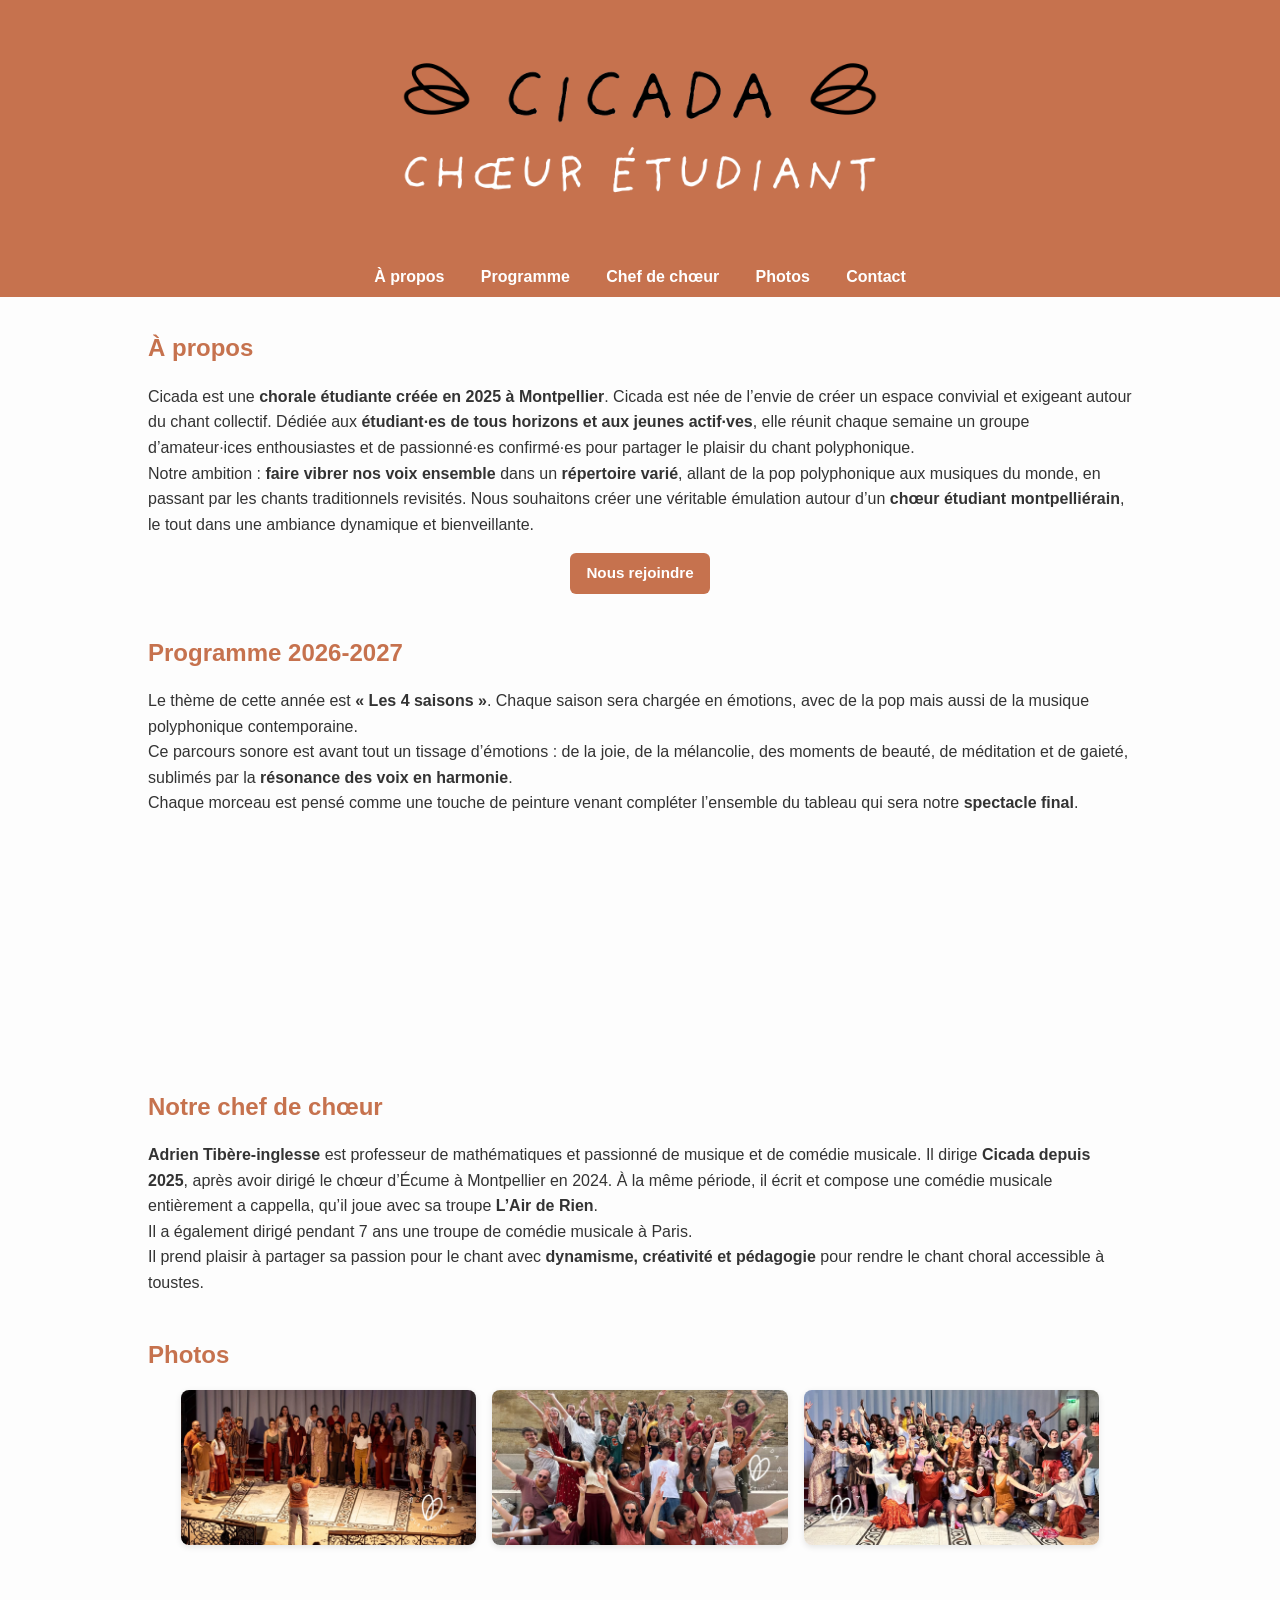
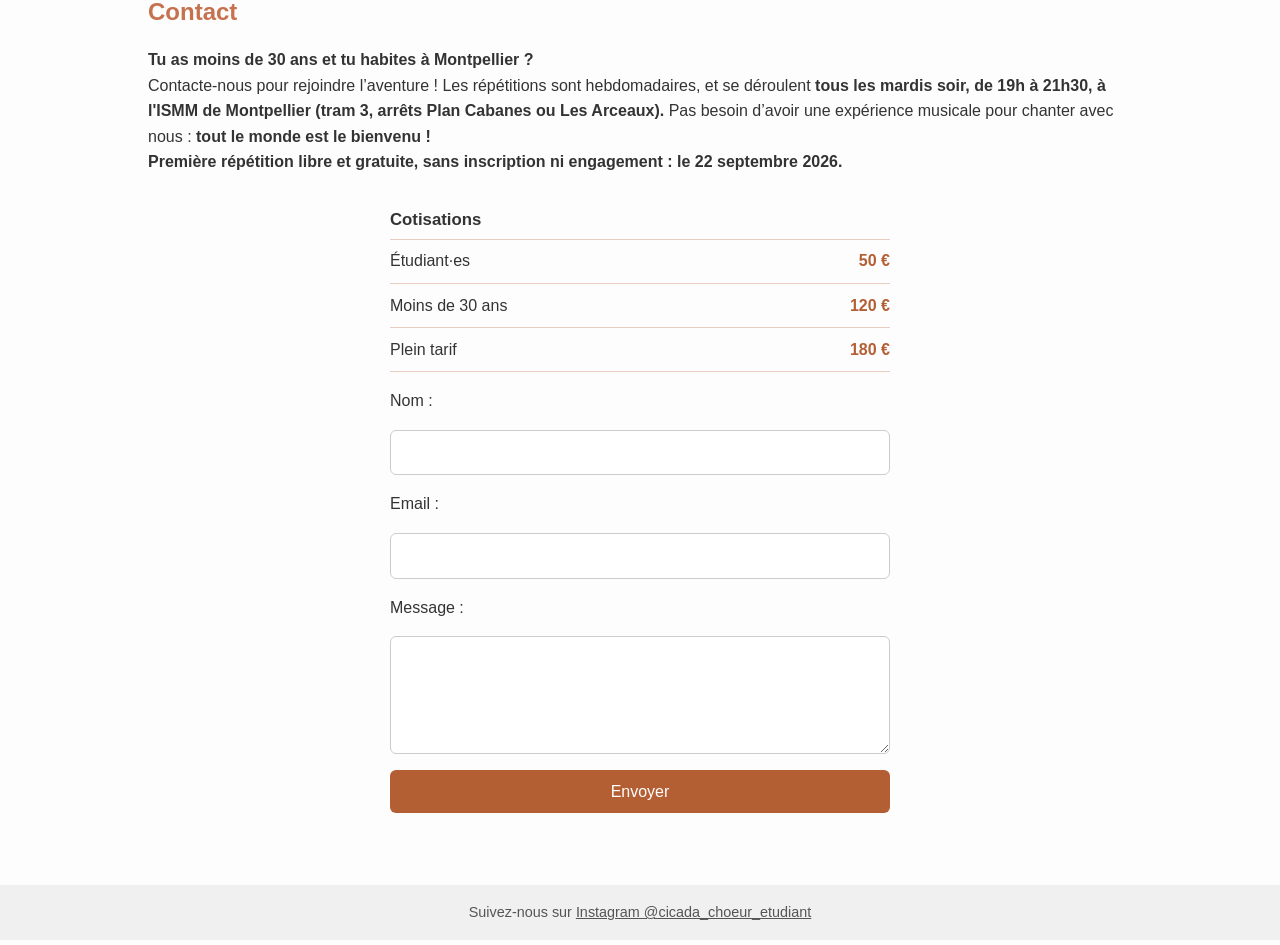
<file: index.html>
<!--Ouvrir powershell dans le repertoire puis executer "python -m http.server"-->
<!doctype html>
<html lang="fr">
  <head>
    <meta charset="UTF-8" />
    <meta name="viewport" content="width=device-width, initial-scale=1.0" />
    <title>Cicada Chœur Etudiant</title>

    <!-- Meta description pour Google -->
    <meta name="robots" content="index, follow">
    <meta name="description" content="Cicada est une chorale étudiante à Montpellier ouverte aux jeunes de moins de 30 ans. Rejoins un chœur dynamique, bienveillant et passionné de chant polyphonique du monde entier.">

    <!-- Balises Open Graph pour les réseaux sociaux -->
    <meta property="og:title" content="Cicada - Chœur étudiant à Montpellier">
    <meta property="og:description" content="Un chœur polyphonique chaleureux et ouvert, pour explorer les musiques du monde et chanter ensemble chaque semaine à Montpellier.">
    <meta property="og:image" content="https://nicolaspois01.github.io/Cicada/icons/logo.png">
    <meta property="og:url" content="https://nicolaspois01.github.io/Cicada/">
    <meta property="og:type" content="website">

    <!-- Twitter Card -->
    <meta name="twitter:card" content="summary_large_image">
    <meta name="twitter:title" content="Cicada - Chœur étudiant à Montpellier">
    <meta name="twitter:description" content="Un chœur étudiant accueillant à Montpellier, pour chanter ensemble et faire vibrer nos voix au rythme du monde.">
    <meta name="twitter:image" content="https://nicolaspois01.github.io/Cicada/icons/logo.png">


    <link rel="icon" href="icons/icon.png" type="image/png">
    <link rel="stylesheet" href="style.css" />
  </head>
  <body>
    <header>
      <img src="icons/logo.png" alt="Logo Chorale" class="logo" />
    </header>

    <nav>
      <a href="#a-propos">À propos</a>
      <a href="#programme">Programme</a>
      <a href="#chef_choeur">Chef de chœur</a>
      <a href="#galerie">Photos</a>
      <a href="#contact">Contact</a>
    </nav>

    <main>
      <section id="a-propos">
        <h2>À propos</h2>
        <p>
          Cicada est une <b>chorale étudiante créée en 2025 à Montpellier</b>. Cicada est née de l’envie de créer un espace convivial
          et exigeant autour du chant collectif. Dédiée aux <b>étudiant·es de tous horizons et aux jeunes actif·ves</b>, elle réunit
          chaque semaine un groupe d’amateur·ices enthousiastes et de passionné·es confirmé·es pour partager le plaisir du chant
          polyphonique.
          <br>
          Notre ambition : <b>faire vibrer nos voix ensemble</b> dans un <b>répertoire varié</b>, allant de la pop
          polyphonique aux musiques du monde, en passant par les chants traditionnels revisités.
          Nous souhaitons créer une véritable émulation autour d’un <b>chœur étudiant montpelliérain</b>,
          le tout dans une ambiance dynamique et bienveillante.
        </p>
        
        <div class="cta-container">
          <a href="https://docs.google.com/forms/d/e/1FAIpQLSfMnLfDsFLwH2g745lU5rpKlZSwdpAjh88kRchQN3AK4qBo7g/viewform" target="_blank" class="cta-btn">Nous rejoindre</a>
        </div>
      </section>

      <section id="programme">
        <h2>Programme 2026-2027</h2>
        <p>
          Le thème de cette année est <b>« Les 4 saisons »</b>. Chaque saison sera chargée en émotions,
          avec de la pop mais aussi de la musique polyphonique contemporaine.
          <br>
          Ce parcours sonore est avant tout un tissage d’émotions : de la joie, de la mélancolie, des moments de beauté,
          de méditation et de gaieté, sublimés par la <b>résonance des voix en harmonie</b>.
          <br>
          Chaque morceau est pensé comme une touche de peinture venant compléter l’ensemble du tableau qui sera notre
          <b>spectacle final</b>.
        </p>

        <iframe
          title="deezer-widget"
          src="https://widget.deezer.com/widget/auto/playlist/15525042341"
          width="100%"
          height="200"
          frameborder="0"
          allowtransparency="true"
          allow="encrypted-media; clipboard-write"
          style="margin-top: 1.5rem"
        ></iframe>
      </section>

      <section id="chef_choeur">
        <h2>Notre chef de chœur</h2>
        <p>
          <b>Adrien Tibère-inglesse</b> est professeur de mathématiques et passionné de musique et de comédie musicale.
          Il dirige <b>Cicada depuis 2025</b>, après avoir dirigé le chœur d’Écume à Montpellier en 2024.
          À la même période, il écrit et compose une comédie musicale entièrement a cappella, qu’il joue avec sa
          troupe <b>L’Air de Rien</b>.
          <br>
          Il a également dirigé pendant 7 ans une troupe de comédie musicale à Paris.
          <br>
          Il prend plaisir à partager sa passion pour le chant avec <b>dynamisme, créativité et pédagogie</b>
          pour rendre le chant choral accessible à toustes.
        </p>
      </section>

      <section id="galerie">
        <h2>Photos</h2>
        <div class="galerie">
          <a href="icons/Picture1.png" target="_blank">
            <img src="icons/Picture1.png" alt="Photo 1" />
          </a>
          <a href="icons/Picture2.png" target="_blank">
            <img src="icons/Picture2.png" alt="Photo 2" />
          </a>
          <a href="icons/Picture3.png" target="_blank">
            <img src="icons/Picture3.png" alt="Photo 3" />
          </a>
        </div>
      </section>

      <section id="contact">
        <h2>Contact</h2>
        <p>
          <b>Tu as moins de 30 ans et tu habites à Montpellier ?</b><br>
          Contacte-nous pour rejoindre l’aventure ! Les répétitions sont hebdomadaires,
          et se déroulent <b>tous les mardis soir, de 19h à 21h30, à l'ISMM de Montpellier
          (tram 3, arrêts Plan Cabanes ou Les Arceaux).</b>
          Pas besoin d’avoir une expérience musicale pour chanter avec nous :
          <b>tout le monde est le bienvenu !</b>
          <br>
          <b>Première répétition libre et gratuite, sans inscription ni engagement : le 22 septembre 2026.</b>
        </p>

        <div class="cotisations">
          <h3>Cotisations</h3>
          <dl>
            <dt>Étudiant·es</dt>
            <dd>50&nbsp;€</dd>
            <dt>Moins de 30 ans</dt>
            <dd>120&nbsp;€</dd>
            <dt>Plein tarif</dt>
            <dd>180&nbsp;€</dd>
          </dl>
        </div>

        <form action="https://formspree.io/f/xovwrbnk" method="POST">
          <label for="name">Nom :</label>
          <input type="text" id="name" name="name" required />

          <label for="email">Email :</label>
          <input type="email" id="email" name="email" required />

          <label for="message">Message :</label>
          <textarea id="message" name="message" rows="5" required></textarea>

          <!-- Champ honeypot -->
          <input type="text" name="_gotcha" style="display: none" />

          <button type="submit">Envoyer</button>
        </form>
        <script>
          document.addEventListener("DOMContentLoaded", () => {
            const form = document.querySelector("form");

            form.addEventListener("submit", (e) => {
              // Laisse le formulaire se soumettre normalement
              setTimeout(() => {
                form.reset(); // Vide le formulaire après envoi
              }, 1000); // Attends un peu pour laisser Formspree traiter l'envoi
            });
          });
        </script>

      </section>
    </main>

    <footer>
      <p>
        Suivez-nous sur
        <a href="https://www.instagram.com/cicada_choeur_etudiant" target="_blank" rel="noopener noreferrer">
          Instagram @cicada_choeur_etudiant
        </a>
      </p>
    </footer>

  </body>
</html>
</file>
<file: style.css>
/* Reset de base */
* {
  margin: 0;
  padding: 0;
  box-sizing: border-box;
}

/* Corps de page */
body {
  font-family: "Segoe UI", sans-serif;
  background-color: #fdfdfd;
  color: #333;
  line-height: 1.6;
}

/* En-tête */
header {
  background-color: #C6724E;
  color: white;
  text-align: center;
  padding-left: 1rem;
  padding-right: 1rem;
}

header .logo {
  max-width: 50%;
  height: auto;
}

header h1 {
  font-size: 2.5rem;
}

header p {
  font-size: 1.2rem;
}

/* Navigation */
nav {
  background-color: #eee;
  text-align: center;
  padding-bottom: 0.5rem;
  position: sticky;
  top: 0;
  z-index: 999;
  background-color: #C6724E
}

nav a {
  color: white;
  text-decoration: none;
  margin: 0 1rem;
  font-weight: bold;
}

nav a:hover {
  color: #000000;
}

/* Contenu principal */
main {
  padding: 2rem 0.5rem;
  max-width: 1000px;
  margin: auto;
}

section {
  margin-bottom: 2.5rem;
}

.cta-container {
  text-align: center;
  margin-top: 1rem;
}

.cta-btn {
  display: inline-block;
  background-color: #C6724E;
  color: white;
  padding: 0.5rem 1rem;
  border-radius: 6px;
  font-size: 0.95rem;
  font-weight: bold;
  text-decoration: none;
  transition: background-color 0.3s ease, transform 0.2s ease;
}

.cta-btn:hover {
  background-color: #b45e34;
  transform: scale(1.03);
}

h2 {
  color: #C6724E;
  margin-bottom: 1rem;
}
h3 {
  color: black;
  margin-bottom: 1rem;
  text-align: center;
  margin-top: 1rem;
}

/* Galerie photos */
.galerie {
  display: flex;
  flex-wrap: wrap;
  gap: 1rem;
  justify-content: center;
}
.galerie a {
  display: block;
  width: 30%;
}


.galerie img {
  width: 100%;
  height: auto;
  border-radius: 8px;
  object-fit: cover;
  box-shadow: 0 2px 6px rgba(0, 0, 0, 0.1);
  transition: transform 0.3s ease, box-shadow 0.3s ease;
}

.galerie img:hover {
  transform: scale(1.05);
  box-shadow: 0 4px 12px rgba(0, 0, 0, 0.2);
}

/* Cotisations */
.cotisations {
  max-width: 500px;
  margin: 2rem auto 0.9rem;
}

.cotisations h3 {
  color: #333;
  text-align: left;
  margin: 0 0 0.3rem;
  font-size: 1.05rem;
}

.cotisations dl {
  display: grid;
  grid-template-columns: 1fr auto;
  border-bottom: 1px solid rgba(198, 114, 78, 0.35);
}

.cotisations dt,
.cotisations dd {
  display: flex;
  align-items: baseline;
  padding: 0.55rem 0;
  border-top: 1px solid rgba(198, 114, 78, 0.35);
}

.cotisations dd {
  justify-content: flex-end;
  padding-left: 1.5rem;
  color: #b45e34;
  font-weight: bold;
  font-variant-numeric: tabular-nums;
}

/* Formulaire */
form {
  display: flex;
  flex-direction: column;
  gap: 1rem;
  max-width: 500px;
  margin: auto;
  margin-top: 1rem;
}

form input,
form textarea {
  padding: 0.8rem;
  border: 1px solid #ccc;
  border-radius: 6px;
  font-size: 1rem;
  width: 100%;
}

form button {
  background-color: #b45e34;
  color: white;
  padding: 0.8rem;
  border: none;
  border-radius: 6px;
  cursor: pointer;
  font-size: 1rem;
}

form button:hover {
  background-color: #b45e34;
}

/* Pied de page */
footer {
  background-color: #f0f0f0;
  color: #555;
  text-align: center;
  padding: 1rem;
  font-size: 0.9rem;
}

footer a {
  color: inherit;
  text-decoration: underline;
}
footer a:hover {
  color: #d63384; /* rose Instagram */
}

/* Responsive */
@media (max-width: 768px) {
  .galerie img {
    width: 45%;
  }

  header h1 {
    font-size: 2rem;
  }

  nav a {
    display: inline-block;
  }
}

@media (max-width: 480px) {
  .galerie {
      flex-direction: column;
      align-items: center;
      width: 100%;       /* s'assurer que la galerie occupe toute la largeur */
      gap: 1rem 0;       /* écart vertical seulement */
    }

    .galerie a {
      width: 75%;       /* lien englobe toute la largeur */
    }

    .galerie img {
      width: 100% !important;
      max-width: 100%;
      height: auto;
      display: block;    /* éviter espace blanc sous l'image */
    }

  form {
    width: 100%;
    padding: 0 1rem;
  }

  .cotisations {
    padding: 0 1rem;
  }
}
</file>
